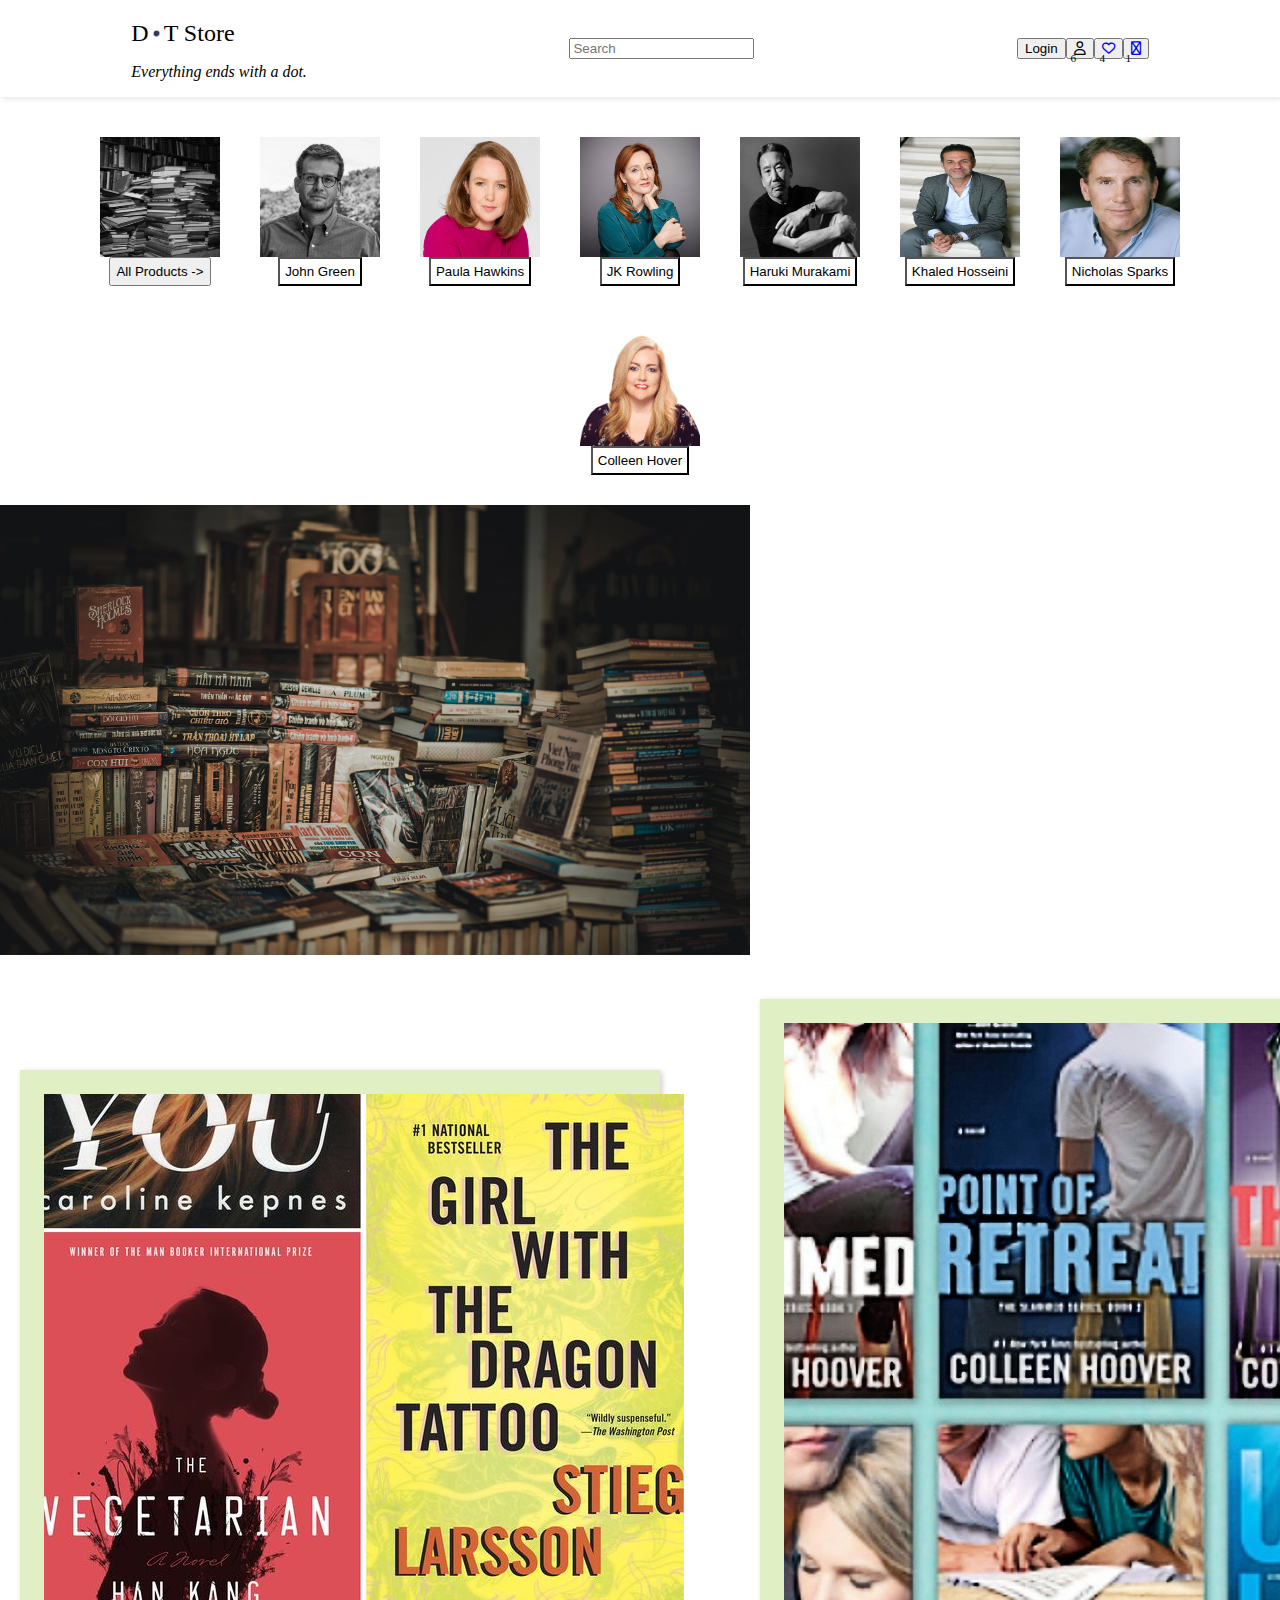
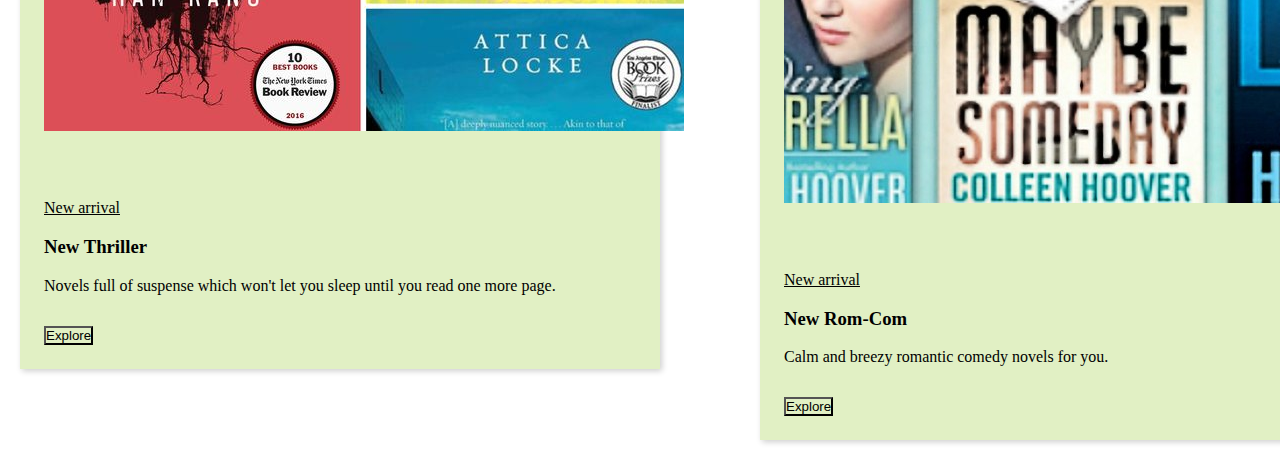
<file: index.html>
<!DOCTYPE html>
<html lang="en">
<head>
    <meta charset="UTF-8">
    <meta http-equiv="X-UA-Compatible" content="IE=edge">
    <meta name="viewport" content="width=device-width, initial-scale=1.0">
    <link rel="stylesheet" href="https://cdnjs.cloudflare.com/ajax/libs/font-awesome/6.0.0/css/all.min.css" integrity="sha512-9usAa10IRO0HhonpyAIVpjrylPvoDwiPUiKdWk5t3PyolY1cOd4DSE0Ga+ri4AuTroPR5aQvXU9xC6qOPnzFeg==" crossorigin="anonymous" referrerpolicy="no-referrer" />
    <link rel="shortcut icon" type="image/jpg" href="dot.png" />
    <link rel="stylesheet" href="https://techtonic-ui.netlify.app/styles.css">
    <link rel="stylesheet" href="./common-css/navbar.css">
    <link rel="stylesheet" href="./common-css/root.css">
    <link rel="stylesheet" href="style.css">
      
    <title>Dot | Homepage</title>
</head>
<body> 
    <div class="nav-con">
        <nav class="nav-bar">
            <div>
                <h2 class="website-name"><a href="./index.html" class="link-style link-color-primary"> D<img src="../../dot.png" class="dot-img">T Store</a></h2>

                <p class="sm-txt"><i>Everything ends with a dot.</i></p>
            </div>
            
            <div class="box">
                <input type="text" placeholder="Search" class="search-box input">
            </div> 
            <div class="nav-btn">
                <button class="btn secondary-btn"><a href="./site-pages/login/login.html" class="link-style link-color">Login</a></button>
                <div class="btn-badge">
                    <button class="btn icon-only-btn"><i class="far fa-user icon"></i></button>
                    <div class="real-badge">6</div>
                </div>
                <div class="btn-badge">
                    <button class="btn icon-only-btn"><a href="./site-pages/wishlist/wishlist.html" class="link-styel"><i class="far fa-heart icon"></i></a></button>
                    <div class="real-badge">4</div>
                </div>
                
                <div class="btn-badge">
                    <button class="btn icon-only-btn"><a href="./site-pages/cart/cart.html" class="link-style"><i class="far fa-shopping-cart icon"></i></a></button>
                    <div class="real-badge">1</div>
                </div>
            </div>
        </nav>
    </div>
    <div class="body-container">
    <div class="author-flex">
        <div class="authors">
            <div class="img-cont">
                <img src="./assets/all-products.jpg" class="round-img" alt="all-product-img">
                <button class="small-text btn primary-btn"><a href="./site-pages/all_products/products.html" class="link-style link-color">All Products -></a></button>
            </div>
            <div class="img-cont">
                <img src="./assets/john-green.jpg" class="round-img" alt="john-green-img">
                <button class="small-text btn secondary-btn-border">John Green</button>
            </div>
            <div class="img-cont">
                <img src="./assets/paula-hawkins.jpg" class="round-img" alt="paula-hawkins-img">
                <button class="small-text btn secondary-btn-border">Paula Hawkins</button>
            </div>
            <div class="img-cont">
                <img src="./assets/jkr.jpg" class="round-img" alt="jkr-img">
                <button class="small-text btn secondary-btn-border">JK Rowling</button>
            </div>
            <div class="img-cont">
                <img src="./assets/murakami.jpg" class="round-img" alt="haruki-murakami-img">
                <button class="small-text btn secondary-btn-border">Haruki Murakami</button>
            </div>
            <div class="img-cont">
                <img src="./assets/khaled.jpg" class="round-img" alt="khaled-hosseini-img">
                <button class="small-text btn secondary-btn-border">Khaled Hosseini</button>
            </div>
            <div class="img-cont">
                <img src="./assets/nicholas.jpg" class="round-img" alt="nicholas-sparks-img">
                <button class="small-text btn secondary-btn-border">Nicholas Sparks</button>
            </div>
            <div class="img-cont">
                <img src="./assets/colleen-hoover.png" class="round-img" alt="colleen-hoover-img">
                <button class="small-text btn secondary-btn-border">Colleen Hover</button>
            </div>
        </div>
    </div>
    <div class="hero">
        <img src="./assets/hero-img.jpg" class="responsive-img" alt="hero-img">
    </div>
    <div class="cards-cont">
        <article class="complete-card">
            <div class="horizontal-content">
                <img src="./assets/new-thriller.jpg" alt="thriller arrival" class="card-image hori-img">
                <div class="main-info-cont">
                    <p class="sm-txt new-ar">New arrival</p>
                    <h3 class="info-head">New Thriller</h3>
                    <p class="sm-txt">Novels full of suspense which won't let you sleep until you read one more page.</p>
                    <button class="button read-btn">Explore</button>
                </div>
            </div>
            
        </article>
        <article class="complete-card">
            <div class="horizontal-content">
                <img src="./assets/new-rom-com.jpg" alt="rom-com arrival" class="card-image hori-img">
                <div class="main-info-cont">
                    <p class="sm-txt new-ar">New arrival</p>
                    <h3 class="info-head">New Rom-Com</h3>
                    <p class="sm-txt">Calm and breezy romantic comedy novels for you. </p>
                    <button class="button read-btn">Explore</button>
                </div>
            </div>
            
        </article>
    </div>
</div>
</body>
</html>
</file>
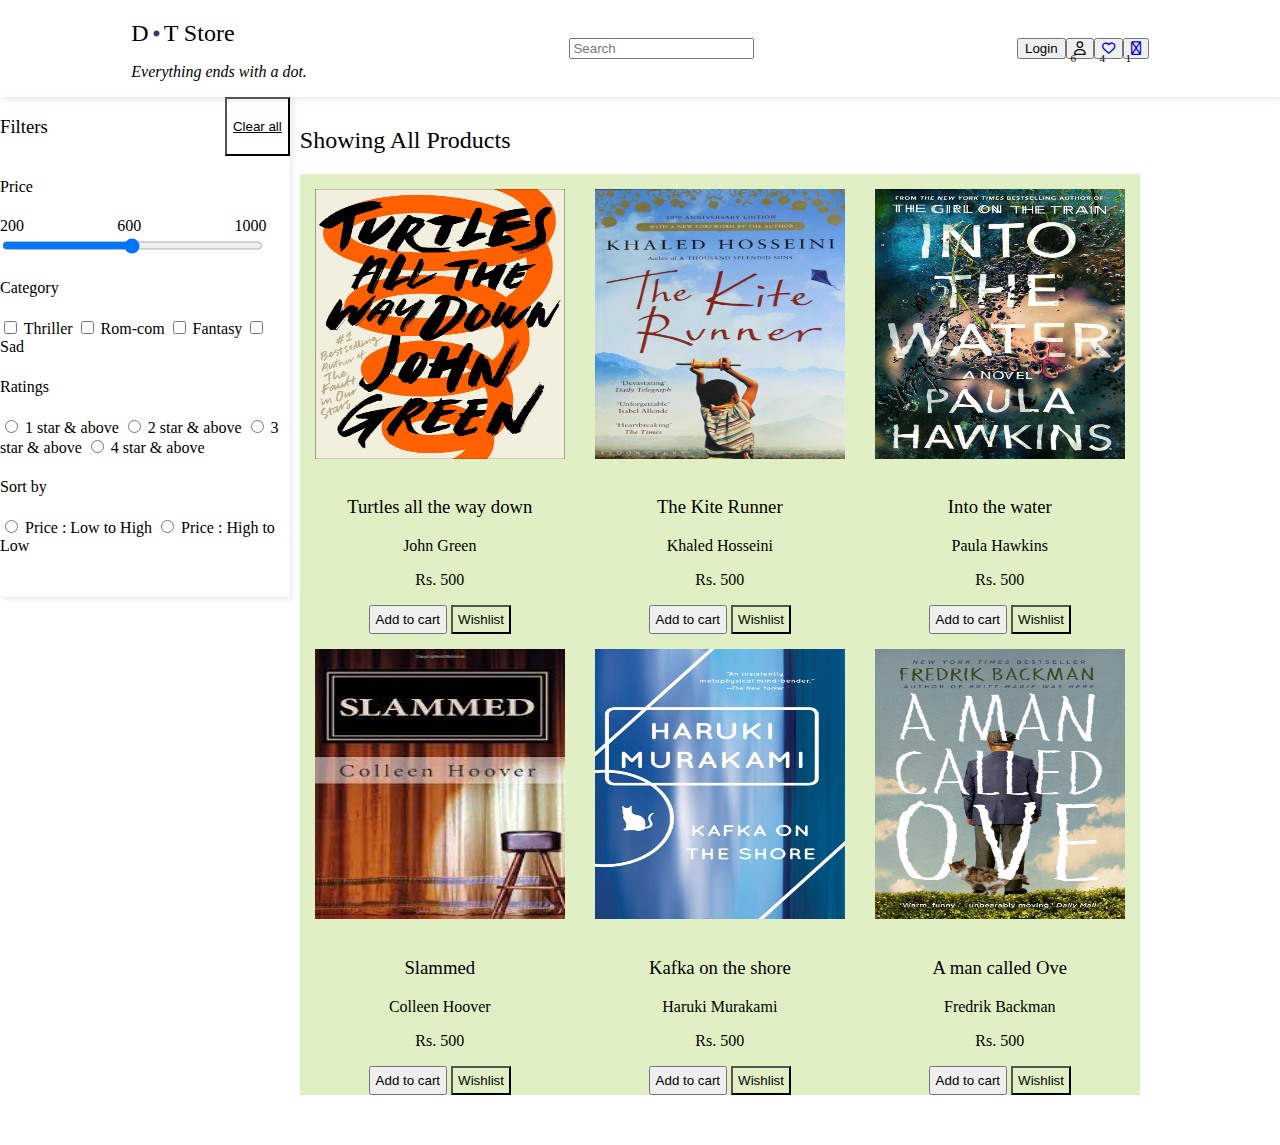
<file: site-pages/all_products/products.html>
<!DOCTYPE html>
<html lang="en">
<head>
    <meta charset="UTF-8">
    <meta http-equiv="X-UA-Compatible" content="IE=edge">
    <meta name="viewport" content="width=device-width, initial-scale=1.0">
    <link rel="stylesheet" href="https://cdnjs.cloudflare.com/ajax/libs/font-awesome/6.0.0/css/all.min.css" integrity="sha512-9usAa10IRO0HhonpyAIVpjrylPvoDwiPUiKdWk5t3PyolY1cOd4DSE0Ga+ri4AuTroPR5aQvXU9xC6qOPnzFeg==" crossorigin="anonymous" referrerpolicy="no-referrer" />
    <link rel="shortcut icon" type="image/jpg" href="../../dot.png" />
    <link rel="stylesheet" href="https://techtonic-ui.netlify.app/styles.css">
    <link rel="stylesheet" href="../../common-css/navbar.css">
    <link rel="stylesheet" href="../../common-css/root.css">
    <link rel="stylesheet" href="products.css">

    <title>Dot | Products</title>
</head>
<body>
    <div class="nav-con">
        <nav class="nav-bar">
            <div>
                <h2 class="website-name"><a href="../../index.html" class="link-style link-color-primary"> D<img src="../../dot.png" class="dot-img">T Store</a></h2>

                <p class="sm-txt"><i>Everything ends with a dot.</i></p>
            </div>
            
            <div class="box">
                <input type="text" placeholder="Search" class="search-box input">
            </div> 
            <div class="nav-btn">
                <button class="btn secondary-btn"><a href="../login/login.html" class="link-style link-color">Login</a></button>
                <div class="btn-badge">
                    <button class="btn icon-only-btn"><i class="far fa-user icon"></i></button>
                    <div class="real-badge">6</div>
                </div>
                <div class="btn-badge">
                    <button class="btn icon-only-btn"><a href="../wishlist/wishlist.html"><i class="far fa-heart icon"></i></a></button>
                    <div class="real-badge">4</div>
                </div>
                
                <div class="btn-badge">
                    <button class="btn icon-only-btn"><a href="../cart/cart.html"><i class="far fa-shopping-cart icon"></i></a></button>
                    <div class="real-badge">1</div>
                </div>
            </div>
        </nav>
    </div>
    <div class="page-container">
        <aside class="filters">
            <div class="filter-head">
                <h3 class="filter-heading">Filters</h3>
                <button class="button read-btn right">Clear all</button>
            </div>
            <div>
                <h4 class="filter-heading">Price</h4>
                <div class="range-cont">
                    <span class="sm-txt range-num">200</span>
                    <span class="sm-txt range-num">600</span>
                    <span class="sm-txt range-num">1000</span>
                </div>
                <input type="range" class="price-range" min="200" max="1000">
            </div>
            <div>
               <h4 class="filter-heading">Category</h4> 
               <label for="thriller">
                   <input type="checkbox" id="thriller" name="thriller" value="thrilling">
                   Thriller
               </label>
               <label for="rom-com">
                    <input type="checkbox" id="rom-com" name="rom-com" value="RomCom">
                    Rom-com
                </label>
                <label for="fanstasy">
                    <input type="checkbox" id="fantasy" name="fantasy" value="imagination">
                    Fantasy
                </label>
                <label for="sad">
                    <input type="checkbox" id="sad" name="sad" value="depressing">
                    Sad
                </label>
            </div>
            <div>
                <h4 class="filter-heading">Ratings</h4>
                <label for="1star">
                    <input type="radio" id="1star" name="rating" value="1">
                    1 star & above
                </label>
                <label for="2star">
                    <input type="radio" id="2star" name="rating" value="2">
                    2 star & above
                </label>
                <label for="3star">
                    <input type="radio" id="3star" name="rating" value="3">
                    3 star & above
                </label>
                <label for="4star">
                    <input type="radio" id="4star" name="rating" value="4">
                    4 star & above
                </label>
            </div>
            <div>
                <h4 class="filter-heading">Sort by</h4>
                <label for="l-to-h">
                    <input type="radio" id="l-to-h" name="sorting" value="low">
                    Price : Low to High
                </label>
                <label for="h-to-l">
                    <input type="radio" id="h-to-l" name="sorting" value="high">
                    Price : High to Low
                </label>
            </div>
        </aside>
        <div class="product-container flex-prop">
            <h2 class="product-head">Showing All Products</h2>
            <div class="product-cards-container">
                <article class="complete-card">
                    <img src="../../assets/prod-books/turtles-all.jpg" alt="" class="card-image">
                    <div class="main-info-cont">
                        <h3 class="info-head">Turtles all the way down</h3>
                        <p class="sm-txt">John Green</p>
                    </div>
                    <div class="sub-info-cont">
                        <p class="sub-info">Rs. 500</p>
                    </div>
                    <div class="footer">
                        <button class="btn primary-btn">Add to cart</button>
                        <button class="btn primary-btn-border">Wishlist</button>
                    </div>
                </article>
                <article class="complete-card">
                    <img src="../../assets/prod-books/kite-run.jpg" alt="" class="card-image">
                    <div class="main-info-cont">
                        <h3 class="info-head">The Kite Runner</h3>
                        <p class="sm-txt">Khaled Hosseini</p>
                    </div>
                    <div class="sub-info-cont">
                        <p class="sub-info">Rs. 500</p>
                    </div>
                    <div class="footer">
                        <button class="btn primary-btn">Add to cart</button>
                        <button class="btn primary-btn-border">Wishlist</button>
                    </div>
                </article>
                <article class="complete-card">
                    <img src="../../assets/prod-books/into-water.jpg" alt="" class="card-image">
                    <div class="main-info-cont">
                        <h3 class="info-head">Into the water</h3>
                        <p class="sm-txt">Paula Hawkins</p>
                    </div>
                    <div class="sub-info-cont">
                        <p class="sub-info">Rs. 500</p>
                    </div>
                    <div class="footer">
                        <button class="btn primary-btn">Add to cart</button>
                        <button class="btn primary-btn-border">Wishlist</button>
                    </div>
                </article>
                 <article class="complete-card">
                    <img src="../../assets/prod-books/slammed.jpg" alt="" class="card-image">
                    <div class="main-info-cont">
                        <h3 class="info-head">Slammed</h3>
                        <p class="sm-txt">Colleen Hoover</p>
                    </div>
                    <div class="sub-info-cont">
                        <p class="sub-info">Rs. 500</p>
                    </div>
                    <div class="footer">
                        <button class="btn primary-btn">Add to cart</button>
                        <button class="btn primary-btn-border">Wishlist</button>
                    </div>
                </article>
                 <article class="complete-card">
                    <img src="../../assets/prod-books/kafka.jpg" alt="" class="card-image">
                    <div class="main-info-cont">
                        <h3 class="info-head">Kafka on the shore</h3>
                        <p class="sm-txt">Haruki Murakami</p>
                    </div>
                    <div class="sub-info-cont">
                        <p class="sub-info">Rs. 500</p>
                    </div>
                    <div class="footer">
                        <button class="btn primary-btn">Add to cart</button>
                        <button class="btn primary-btn-border">Wishlist</button>
                    </div>
                </article>
                 <article class="complete-card">
                    <img src="../../assets/prod-books/ove.jpg" alt="" class="card-image">
                    <div class="main-info-cont">
                        <h3 class="info-head">A man called Ove</h3>
                        <p class="sm-txt">Fredrik Backman</p>
                    </div>
                    <div class="sub-info-cont">
                        <p class="sub-info">Rs. 500</p>
                    </div>
                    <div class="footer">
                        <button class="btn primary-btn">Add to cart</button>
                        <button class="btn primary-btn-border">Wishlist</button>
                    </div>
                </article>
            </div>
        </div>
    </div>
</body>
</html>
</file>
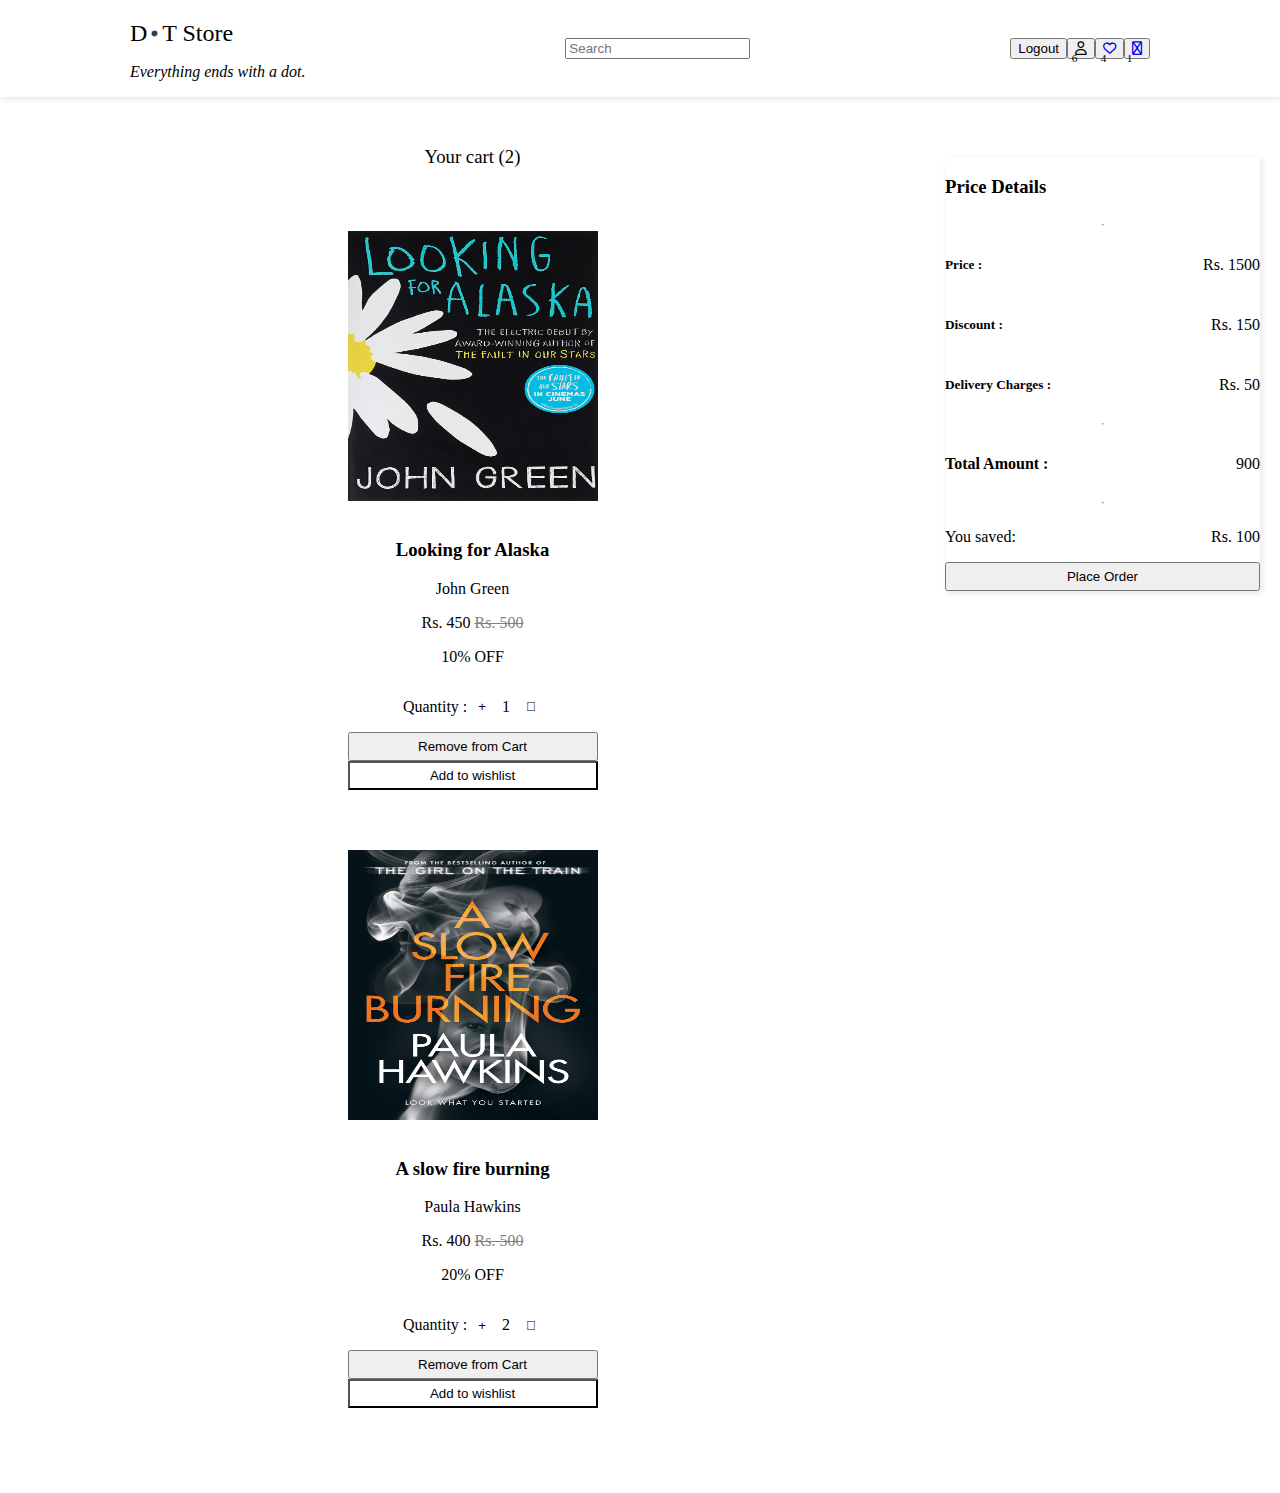
<file: site-pages/cart/cart.html>
<!DOCTYPE html>
<html lang="en">
<head>
    <meta charset="UTF-8">
    <meta http-equiv="X-UA-Compatible" content="IE=edge">
    <meta name="viewport" content="width=device-width, initial-scale=1.0">
    <link rel="stylesheet" href="https://cdnjs.cloudflare.com/ajax/libs/font-awesome/6.0.0/css/all.min.css" integrity="sha512-9usAa10IRO0HhonpyAIVpjrylPvoDwiPUiKdWk5t3PyolY1cOd4DSE0Ga+ri4AuTroPR5aQvXU9xC6qOPnzFeg==" crossorigin="anonymous" referrerpolicy="no-referrer" />
    <link rel="shortcut icon" type="image/jpg" href="../../dot.png" />
    <link rel="stylesheet" href="https://techtonic-ui.netlify.app/styles.css">
    <link rel="stylesheet" href="../../common-css/navbar.css">
    <link rel="stylesheet" href="../../common-css/root.css">
    <link rel="stylesheet" href="cart.css">

    <title>Dot | Cart</title>
</head>
<body>
    <div class="nav-con">
        <nav class="nav-bar">
            <div>
                <h2 class="website-name"><a href="../../index.html" class="link-style link-color-primary"> D<img src="../../dot.png" class="dot-img">T Store</a></h2>

                <p class="sm-txt"><i>Everything ends with a dot.</i></p>
            </div>
            
            <div class="box">
                <input type="text" placeholder="Search" class="search-box input">
            </div> 
            <div class="nav-btn">
                <button class="btn secondary-btn"><a href="../../index.html" class="link-style link-color">Logout</a></button>
                <div class="btn-badge">
                    <button class="btn icon-only-btn"><i class="far fa-user icon"></i></button>
                    <div class="real-badge">6</div>
                </div>
                <div class="btn-badge">
                    <button class="btn icon-only-btn"><a href="../wishlist/wishlist.html"><i class="far fa-heart icon"></i></a></button>
                    <div class="real-badge">4</div>
                </div>
                
                <div class="btn-badge">
                    <button class="btn icon-only-btn"><a href="../cart/cart.html"><i class="far fa-shopping-cart icon"></i></a></button>
                    <div class="real-badge">1</div>
                </div>
            </div>
        </nav>
    </div>
    <div class="cart-container margin-30">
        <main class="cart-cards-container flex-prop align-justify-center">
            <h3 class="cart-head">Your cart <span class="cart-quant">(2)</span></h3>
            <article class="complete-card cart-card">
                <div class="horizontal-content">
                    <img src="../../assets/cart-books/alaska.jpg" class="card-image hori-img">
                    <div class="main-info-cont align-justify-center">
                        <h3 class="info-head">Looking for Alaska</h3>
                        <p class="sm-txt new-ar">John Green</p>
                        <p class="sub-info">Rs. 450 <span class="discount sm-txt"> Rs. 500</span></p>
                        <p class="sm-txt discount-per">10% OFF</p>
                        <div class="quantity-cont align-justify-center">
                            <p class=" quantity-head">Quantity :</p>
                            <button class="quantity-btn inc"><i class="fal fa-plus"></i></button>
                            <div class="product-quantity">1</div>
                            <button class="quantity-btn dec"><i class="fal fa-minus"></i></button>
                        </div>
                        <div class="flex-prop">
                            <button class="btn secondary-btn rem-btn">Remove from Cart</button>
                            <button class="button read-btn">Add to wishlist</button>
                        </div>
                    </div>
                </div>
                
            </article>
            <article class="complete-card cart-card">
                <div class="horizontal-content">
                    <img src="../../assets/cart-books/slow-fire.jpg"class="card-image hori-img">
                    <div class="main-info-cont align-justify-center">
                        <h3 class="info-head">A slow fire burning</h3>
                        <p class="sm-txt new-ar">Paula Hawkins</p>
                        <p class="sub-info">Rs. 400 <span class="discount sm-txt"> Rs. 500</span></p>
                        <p class="sm-txt discount-per">20% OFF</p>
                        <div class="quantity-cont align-justify-center">
                            <p class=" quantity-head">Quantity :</p>
                            <button class="quantity-btn inc"><i class="fal fa-plus"></i></button>
                            <div class="product-quantity">2</div>
                            <button class="quantity-btn dec"><i class="fal fa-minus"></i></button>
                        </div>
                        <div class="flex-prop">
                            <button class="btn secondary-btn rem-btn">Remove from Cart</button>
                            <button class="button read-btn">Add to wishlist</button>
                        </div>
                    </div>
                </div>
                
            </article>
        </main>
        <div class="bill flex-prop">
            <div class="flex-prop">
                <h3 class="price-head">Price Details</h3>
                <hr>
                <div class="price bill-cont">
                    <h5>Price : </h5>
                    <p>Rs. 1500</p>
                </div>
                <div class="discount-am bill-cont">
                    <h5>Discount : </h5>
                    <p>Rs. 150</p>
                </div>
                <div class="delivery bill-cont">
                    <h5>Delivery Charges : </h5>
                    <p>Rs. 50</p>
                </div>
                <hr>
                <div class="total-am bill-cont">
                    <h4>Total Amount : </h4>
                    <p>900</p>
                </div>
                <hr>
                <div class="saved-am bill-cont">
                    <p>You saved: </p>
                    <p>Rs. 100</p>
                </div>
                <button class="btn primary-btn rem-btn">Place Order</button>
            </div>
        </div>
    </div>
</body>
</html>
</file>
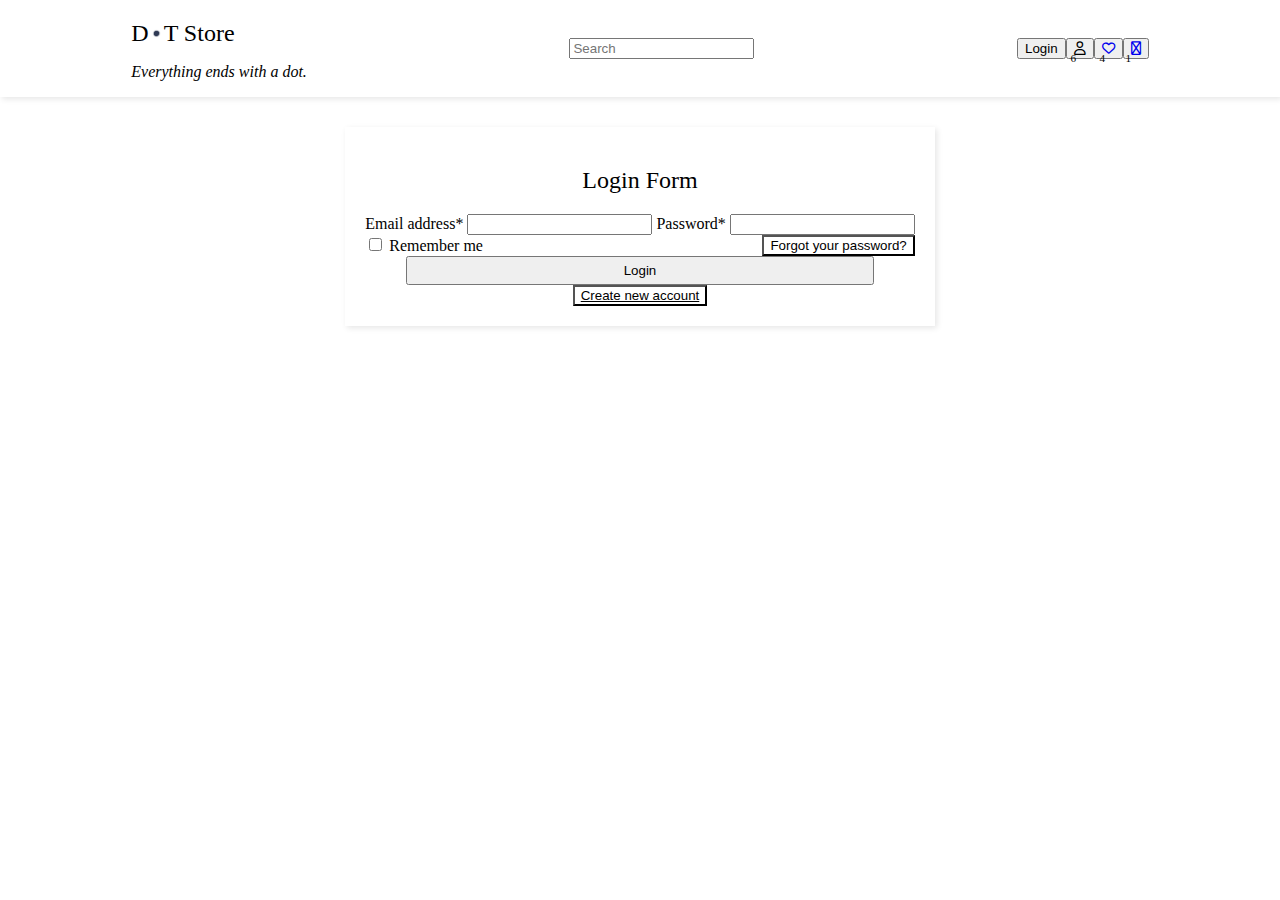
<file: site-pages/login/login.html>
<!DOCTYPE html>
<html lang="en">
<head>
    <meta charset="UTF-8">
    <meta http-equiv="X-UA-Compatible" content="IE=edge">
    <meta name="viewport" content="width=device-width, initial-scale=1.0">
    <link rel="stylesheet" href="https://cdnjs.cloudflare.com/ajax/libs/font-awesome/6.0.0/css/all.min.css" integrity="sha512-9usAa10IRO0HhonpyAIVpjrylPvoDwiPUiKdWk5t3PyolY1cOd4DSE0Ga+ri4AuTroPR5aQvXU9xC6qOPnzFeg==" crossorigin="anonymous" referrerpolicy="no-referrer" />
    <link rel="shortcut icon" type="image/jpg" href="../../dot.png" />
    <link rel="stylesheet" href="https://techtonic-ui.netlify.app/styles.css">
    <link rel="stylesheet" href="../../common-css/navbar.css">
    <link rel="stylesheet" href="../../common-css/root.css">

    <link rel="stylesheet" href="login.css">
    <link rel="stylesheet" href="../../common-css/sign-login-auth.css">

    <title>Dot | Login</title>
</head>
<body>
    <div class="nav-con">
        <nav class="nav-bar">
            <div>
                <h2 class="website-name"><a href="../../index.html" class="link-style link-color-primary"> D<img src="../../dot.png" class="dot-img">T Store</a></h2>

                <p class="sm-txt"><i>Everything ends with a dot.</i></p>
            </div>
            
            <div class="box">
                <input type="text" placeholder="Search" class="search-box input">
            </div> 
            <div class="nav-btn">
                <button class="btn secondary-btn"><a href="../login/login.html" class="link-style link-color">Login</a></button>
                <div class="btn-badge">
                    <button class="btn icon-only-btn"><i class="far fa-user icon"></i></button>
                    <div class="real-badge">6</div>
                </div>
                <div class="btn-badge">
                    <button class="btn icon-only-btn"><a href="../wishlist/wishlist.html"><i class="far fa-heart icon"></i></a></button>
                    <div class="real-badge">4</div>
                </div>
                
                <div class="btn-badge">
                    <button class="btn icon-only-btn"><a href="../cart/cart.html"><i class="far fa-shopping-cart icon"></i></a></button>
                    <div class="real-badge">1</div>
                </div>
            </div>
        </nav>
    </div>
    <main class="form-main align-justify-center margin-30">
       
        <div class="form-container align-justify-center">

            <form action="" class="login-form">
                <h2 class="form-head">Login Form</h2>
                <label for="email" class="label-inp">Email address*</label>
                <input type="text" class="email-id-input input" id="email" required>
                <label for="password" class="label-inp">Password*</label>
                <input type="password" class="input" id="password" required>
                <div class="pass-rem">
                    <label for="">
                        <input type="checkbox" id="remem-me">
                        Remember me
                    </label>
                    <button class="button read-btn">Forgot your password?</button>
                </div>
                <div>
                    <button class="submit-btn btn primary-btn">Login</button>
                </div>
                <button class="new-ac button read-btn"><a href="../sign-up/sign.html" class="link-style link-color-primary"> Create new account</a></button>
            </form>
        </div>
    </main>
</body>
</html>
</file>
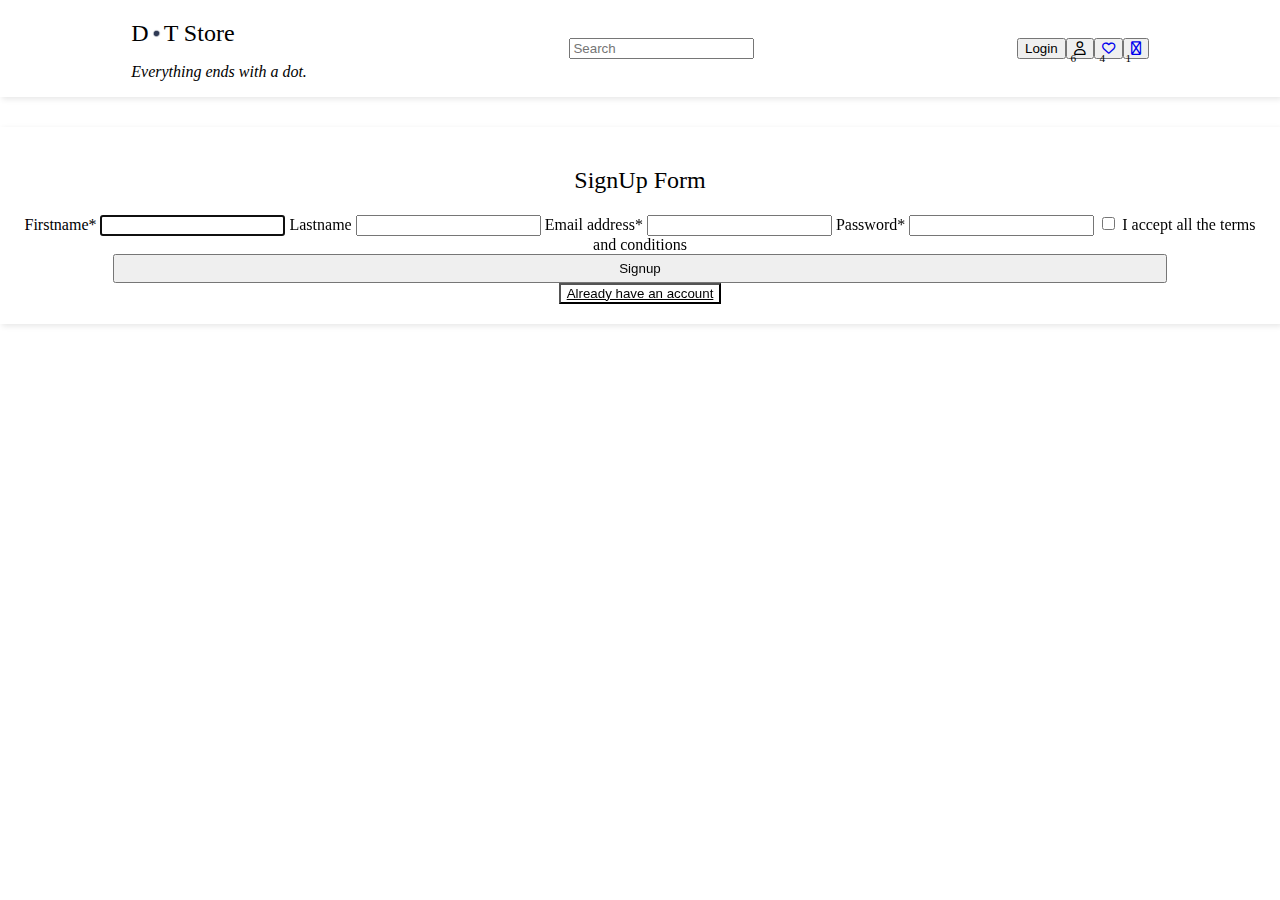
<file: site-pages/sign-up/sign.html>
<!DOCTYPE html>
<html lang="en">
<head>
    <meta charset="UTF-8">
    <meta http-equiv="X-UA-Compatible" content="IE=edge">
    <meta name="viewport" content="width=device-width, initial-scale=1.0">
    <link rel="stylesheet" href="https://cdnjs.cloudflare.com/ajax/libs/font-awesome/6.0.0/css/all.min.css" integrity="sha512-9usAa10IRO0HhonpyAIVpjrylPvoDwiPUiKdWk5t3PyolY1cOd4DSE0Ga+ri4AuTroPR5aQvXU9xC6qOPnzFeg==" crossorigin="anonymous" referrerpolicy="no-referrer" />
    <link rel="shortcut icon" type="image/jpg" href="../../dot.png" />
    <link rel="stylesheet" href="https://techtonic-ui.netlify.app/styles.css">
    <link rel="stylesheet" href="../../common-css/navbar.css">
    <link rel="stylesheet" href="../../common-css/root.css">
    <link rel="stylesheet" href="sign.css">
    <link rel="stylesheet" href="../../common-css/sign-login-auth.css">

    <title>Dot | SignUp</title>
</head>
<body>
    <div class="nav-con">
        <nav class="nav-bar">
            <div>
                <h2 class="website-name"><a href="../../index.html" class="link-style link-color-primary"> D<img src="../../dot.png" class="dot-img">T Store</a></h2>

                <p class="sm-txt"><i>Everything ends with a dot.</i></p>
            </div>
            
            <div class="box">
                <input type="text" placeholder="Search" class="search-box input">
            </div> 
            <div class="nav-btn">
                <button class="btn secondary-btn"><a href="../login/login.html" class="link-style link-color">Login</a></button>
                <div class="btn-badge">
                    <button class="btn icon-only-btn"><i class="far fa-user icon"></i></button>
                    <div class="real-badge">6</div>
                </div>
                <div class="btn-badge">
                    <button class="btn icon-only-btn"><a href="../wishlist/wishlist.html"><i class="far fa-heart icon"></i></a></button>
                    <div class="real-badge">4</div>
                </div>
                
                <div class="btn-badge">
                    <button class="btn icon-only-btn"><a href="../cart/cart.html"><i class="far fa-shopping-cart icon"></i></a></button>
                    <div class="real-badge">1</div>
                </div>
            </div>
        </nav>
    </div>
    <main class="form-main align-justify-center margin-30">
       
        <div class="form-container align-justify-center">

            <form action="" class="signup-form">
                <h2 class="form-head">SignUp Form</h2>
                <label for="fname" class="label-inp">Firstname*</label>
                <input type="text" class="input" id="fname" required autofocus>
                <label for="lname" class="label-inp">Lastname</label>
                <input type="text" class="input" id="lname">
                <label for="email" class="label-inp">Email address*</label>
                <input type="text" class="email-id-input input" id="email" required>
                <label for="password" class="label-inp">Password*</label>
                <input type="password" class="input" id="password" required>
                    <label for="">
                        <input type="checkbox" id="t-c" required>
                            I accept all the terms and conditions
                    </label>
                <div>
                    <button class="submit-btn btn primary-btn">Signup</button>
                </div>
                <button class="new-ac button read-btn"><a href="../login/login.html" class="link-style link-color-primary"> Already have an account</a></button>
            </form>
        </div>
    </main>
</body>
</html>
</file>
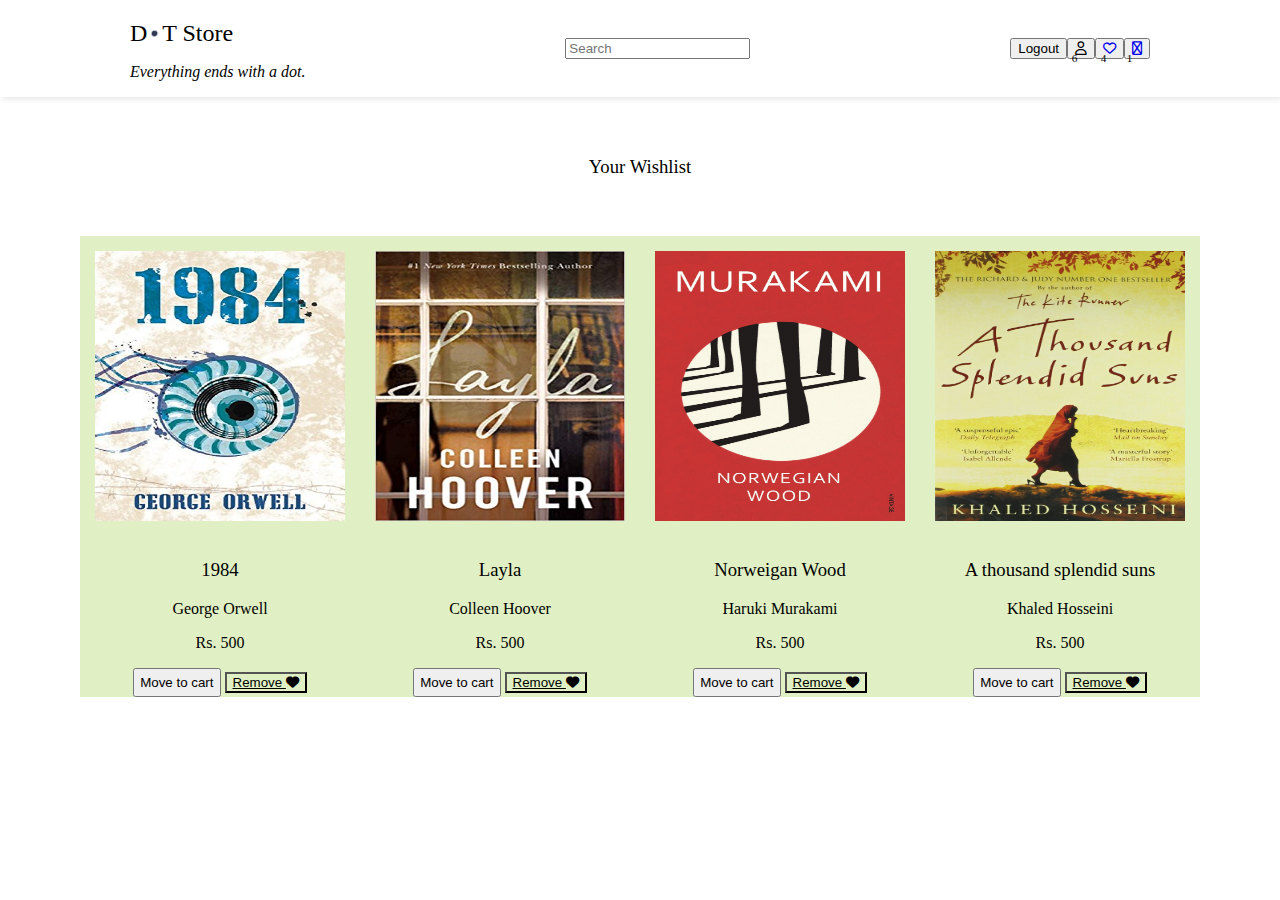
<file: site-pages/wishlist/wishlist.html>
<!DOCTYPE html>
<html lang="en">
<head>
    <meta charset="UTF-8">
    <meta http-equiv="X-UA-Compatible" content="IE=edge">
    <meta name="viewport" content="width=device-width, initial-scale=1.0">
    <link rel="stylesheet" href="https://cdnjs.cloudflare.com/ajax/libs/font-awesome/6.0.0/css/all.min.css" integrity="sha512-9usAa10IRO0HhonpyAIVpjrylPvoDwiPUiKdWk5t3PyolY1cOd4DSE0Ga+ri4AuTroPR5aQvXU9xC6qOPnzFeg==" crossorigin="anonymous" referrerpolicy="no-referrer" />
    <link rel="shortcut icon" type="image/jpg" href="../../dot.png" />
    <link rel="stylesheet" href="https://techtonic-ui.netlify.app/styles.css">
    <link rel="stylesheet" href="../../common-css/navbar.css">
    <link rel="stylesheet" href="../../common-css/root.css">
    <link rel="stylesheet" href="wishlist.css">

    <title>Dot | Wishlist</title>
</head>
<body>
    <div class="nav-con">
        <nav class="nav-bar">
            <div>
                <h2 class="website-name"><a href="../../index.html" class="link-style link-color-primary"> D<img src="../../dot.png" class="dot-img">T Store</a></h2>

                <p class="sm-txt"><i>Everything ends with a dot.</i></p>
            </div>
            
            <div class="box">
                <input type="text" placeholder="Search" class="search-box input">
            </div> 
            <div class="nav-btn">
                <button class="btn secondary-btn"><a href="../../index.html" class="link-style link-color">Logout</a></button>
                <div class="btn-badge">
                    <button class="btn icon-only-btn"><i class="far fa-user icon"></i></button>
                    <div class="real-badge">6</div>
                </div>
                <div class="btn-badge">
                    <button class="btn icon-only-btn"><a href="../wishlist/wishlist.html"><i class="far fa-heart icon"></i></a></button>
                    <div class="real-badge">4</div>
                </div>
                
                <div class="btn-badge">
                    <button class="btn icon-only-btn"><a href="../cart/cart.html"><i class="far fa-shopping-cart icon"></i></a></button>
                    <div class="real-badge">1</div>
                </div>
            </div>
        </nav>
    </div>
    <div class="wishlist-container flex-prop align-justify-center">
        <h3 class="wishlist-head">Your Wishlist</h3>
        <div class="wishlist-cards align-justify-center">
            <article class="complete-card">
                <img src="../../assets/books/1984.jpg" alt="1984-novel-img" class="card-image">
                <div class="main-info-cont">
                    <h3 class="info-head">1984</h3>
                    <p class="sm-txt">George Orwell</p>
                </div>
                <div class="sub-info-cont">
                    <p class="sub-info">Rs. 500</p>
                </div>
                <div class="footer">
                    <button class="btn primary-btn">Move to cart</button>
                    <button class="button read-btn">Remove <i class="fas fa-heart wish-icon"></i></button>
                </div>
            </article>
            <article class="complete-card">
                <img src="../../assets/books/layla.jpg" alt="layla-novel-img" class="card-image">
                <div class="main-info-cont">
                    <h3 class="info-head">Layla</h3>
                    <p class="sm-txt">Colleen Hoover</p>
                </div>
                <div class="sub-info-cont">
                    <p class="sub-info">Rs. 500</p>
                </div>
                <div class="footer">
                    <button class="btn primary-btn">Move to cart</button>
                    <button class="button read-btn">Remove <i class="fas fa-heart wish-icon"></i></button>
                </div>
            </article>
            <article class="complete-card">
                <img src="../../assets/books/norwe-wood.jpg" alt="norweigan-wood-novel-img" class="card-image">
                <div class="main-info-cont">
                    <h3 class="info-head">Norweigan Wood</h3>
                    <p class="sm-txt">Haruki Murakami</p>
                </div>
                <div class="sub-info-cont">
                    <p class="sub-info">Rs. 500</p>
                </div>
                <div class="footer">
                    <button class="btn primary-btn">Move to cart</button>
                    <button class="button read-btn">Remove <i class="fas fa-heart wish-icon"></i></button>
                </div>
            </article>
            <article class="complete-card">
                <img src="../../assets/books/splendid-suns.jpg" alt="a-thousand-splendid-suns-noevl-img" class="card-image">
                <div class="main-info-cont">
                    <h3 class="info-head">A thousand splendid suns</h3>
                    <p class="sm-txt">Khaled Hosseini</p>
                </div>
                <div class="sub-info-cont">
                    <p class="sub-info">Rs. 500</p>
                </div>
                <div class="footer">
                    <button class="btn primary-btn">Move to cart</button>
                    <button class="button read-btn">Remove <i class="fas fa-heart wish-icon"></i></button>
                </div>
            </article>
        </div>
    </div>
</body>
</html>
</file>
<file: common-css/navbar.css>
.nav-con{
    margin: 0;
    box-shadow: 2px 2px 6px 0px rgba(0, 0, 0, 0.1);
}
.nav-bar{
    display: flex;
    justify-content: space-around;
    align-items: center;
}

.website-name{
    margin-bottom: 3px;
}
.dot-img{
    width: 15px;
    height: 15px;
}
.icon{
    color: var(--primary-color);
}
.website-name{
    font-weight: 500;
    color: var(--primary-color);
}
.btn-div{
    display: inline;
}
.nav-btn{
    display: flex;
    flex-direction: row;
}
.icon-only-btn{
    position:relative;
}
.real-badge{
    top: 0;
    right: 0;
    position: absolute;
    margin: 0.875rem;
    border-radius: 50%;
    height: 0.8125rem;
    width: 0.8125rem;
    background-color: var(--alert-color);
    color: var(--whitesmoke-color);
    font-size: 0.7rem;
    text-align: center;
}
.btn-badge{
    padding: 0px;
    position: relative;
}
</file>
<file: common-css/root.css>
body {
    margin: 0;
}
.flex-prop{
    display: flex;
    flex-direction: column;
}
.align-justify-center{
    align-items: center;
    justify-content: center;
}
.margin-30{
    margin-top: 1.875rem;
    margin-bottom: 1.875rem;
}
.primary-btn, 
.primary-btn-border,
.secondary-btn-border
{
    padding: 5px;
}
.button{
    background-color: transparent;
}
.link-style{
    text-decoration: none;
}
.link-color{
    color: var(--whitesmoke-color);
}
.link-color-primary{
    color: var(--primary-color);
}
</file>
<file: style.css>
.body-container{
    display: flex ;
    flex-direction: column;
}
.authors {
    display: flex;
    flex-direction: row;
    gap: 2.5rem;
    align-items: center;
    justify-content: center;
    padding: 1.875rem;
    border-radius: var(--border-radius);
    flex-wrap: wrap;
    margin-top: 10px;

}

.round-img {
    width: 7.5rem;
    height: 7.5rem;
}

.img-cont {
    display: flex;
    flex-direction: column;
    align-items: center;
}

.secondary-btn-border {

    background-color: transparent;
}

.hero {
    margin-bottom: 1.25rem;
}

.responsive-img {
    height: 28.125rem;
}

.cards-cont {
    display: flex;
    margin: 1.25rem;
    gap: 6.25rem;
    justify-content: space-around;
    align-items: center;
    
}
.info-head{
    color: var(--primary-color);
}
.new-ar{
    margin-bottom: 10px;
    text-decoration: underline;
}
.sm-txt{
    color: var(--font-color);
}
.read-btn{
    padding: 0px;
    margin: 15px 0px 0px 0px;
    background-color: transparent;
}
.complete-card {
    max-width: 40rem;
    background-color: #E1F0C4;
    box-shadow: 2px 2px 6px 0px rgba(0, 0, 0, 0.2);
}
.hori-img, .main-info-cont{
    height: 75%;
    padding: 1.5rem;
}
.complete-card{
    padding-bottom: 0px;
}
</file>
<file: site-pages/all_products/products.css>
.page-container{
    display: flex;
    gap: var(--content-padding);
    margin-bottom: 2.5rem;
}
.product-container{
    padding: 10px;
    width: 77%;
}
.product-cards-container{
    display: flex;
    flex-direction: row;
    flex-wrap: wrap;
    gap: var(--container-gap);
}
.filters{
    width: 23%;
    height: 500px;
    box-shadow: 2px 2px 6px 0px rgba(0, 0, 0, 0.1);
    padding: var(--content-padding);
    overflow-y: scroll;
}
.range-cont{
    display: flex;
    flex-direction:row;
    justify-content: space-between;
    width: 92%;
}
.filter-head{
    display: flex;
    border-bottom: 1px solid var(--primary-color);

}
.right{
    margin-left: auto;
    background-color: transparent;
    text-decoration: underline;
    color: var(--font-color);
}
.filter-heading{
    font-weight: 500;
    color: var(--primary-color);
}
.product-head{
    font-weight: 500;
}
.complete-card{
    max-width: 19rem;
    background-color: #E1F0C4;
}
.card-image{
    padding: 0.9375rem;
    width: 15.625rem;
    height: 16.875rem;
}
.info-head{
    font-weight: 500;
}

.primary-btn-border{
    background-color: transparent;
}
.main-info-cont, 
.sub-info-cont,
.footer{
    text-align: center;
}
.footer{
    justify-content: space-around;
}
.price-range{
    width: 90%;
    margin-top: 1px;
    padding-top: 1px;
}
.range-num{
    margin-bottom: 1px;
}
</file>
<file: site-pages/cart/cart.css>
.cart-container{
    display: flex;

}
.cart-cards-container{
    width: 75%;
    gap: 1.875rem;
    margin-bottom: 2.5rem;
}

.bill{
    display: flex;
    float: right;
    width: 25%;
    height: 100%;
    box-shadow: 2px 2px 6px 0px rgba(0, 0, 0, 0.1);
    padding: var(--content-padding);
    margin-top: 1.875rem;
    margin-right: 1.25rem;
}

.cart-head{
    font-weight: 500;
}
.hori-img{
    padding: 0.9375rem;
    width: 15.625rem;
    height: 16.875rem;
}
.discount{
    text-decoration: line-through;
    color: gray;
}
.discount-per{
    color: var(--good-color);
}
.cart-card{
    max-width: 90%;
}
.main-info-cont{
    text-align: center;
    margin: 0.9375rem 0.9375rem;
}
.quantity-cont{
    display: flex;
    flex-direction: row;
    gap: 5px;
    margin-left: 0px;
    padding-left: 0px;
}
.quantity-head{
    margin-right: 0px;
    padding-right: 0px;
}
.quantity-btn{
    background-color: transparent;
    border: 1px solid var(--primary-color);
    border-radius: 100%
}
.inc:hover{
    background-color: var(--good-color);
}
.dec:hover{
    background-color: var(--warning-color);
}
.quantity-btn:hover{
    cursor: pointer;;
}
.product-quantity{
    border: 1px solid var(--primary-color);
    border-radius: var(--border-radius);
    padding: 0px 5px;
}
.fa-plus, .fa-minus{
    color: black;
}
.rem-btn, .read-btn{
    padding: 5px;
    
}

.bill-cont{
    display: flex;
    align-items: center;
    justify-content: space-between;
}
.price-head, 
.delivery,
.total-am{
    border-bottom: 1px solid var(--primary-color);
}
</file>
<file: site-pages/login/login.css>
.pass-rem{
    display: flex;
    justify-content: space-between;
}

.h4{
    font-weight: 300;
}
</file>
<file: common-css/sign-login-auth.css>
.form-main{
    display: flex;
    margin-top: 30px;
    margin-bottom: 30px;
    align-items: center;
    justify-content: center;

}
.form-container{
    box-shadow: 2px 2px 6px 0px rgba(0, 0, 0, 0.1);
    align-self: center;
    display: flex;

    text-align: center;
    padding: 20px;


    text-align: center;
    padding: 1.25rem;

    align-items: center;
    justify-content: center;
    text-align: center;
    padding: 20px;


}
.form-head{
    font-weight: 500;
    color: var(--primary-color);
}
.submit-btn{
    width: 85%;
}
.new-ac{
    text-decoration: underline;
}
.label-inp{
    margin-bottom: 1px;
}
</file>
<file: site-pages/sign-up/sign.css>

</file>
<file: site-pages/wishlist/wishlist.css>
.wishlist-container{
    gap: 40px;
    margin: 2.5rem 1rem;
}
.main-info-cont, 
.sub-info-cont,
.footer{
    text-align: center;
}
.wishlist-head{
    font-weight: 500;
}
.wishlist-cards{
    display: flex;
    flex-direction: row;
    flex-wrap: wrap;
    gap: var(--container-gap);
}
.complete-card{
    max-width: 19rem;
    background-color: #E1F0C4;
}
.card-image{
    padding: 0.9375rem;
    width: 15.625rem;
    height: 16.875rem;
}

.wish-icon{
    color: var(--warning-color);
}
.wish-icon:hover{
    color: var(--alert-color);
    
}
.info-head{
    font-weight: 500;
}
.button{
    text-decoration: underline;
}
.button:hover{
    background-color: transparent;
}
.footer{
    justify-content: space-around;
}
</file>
